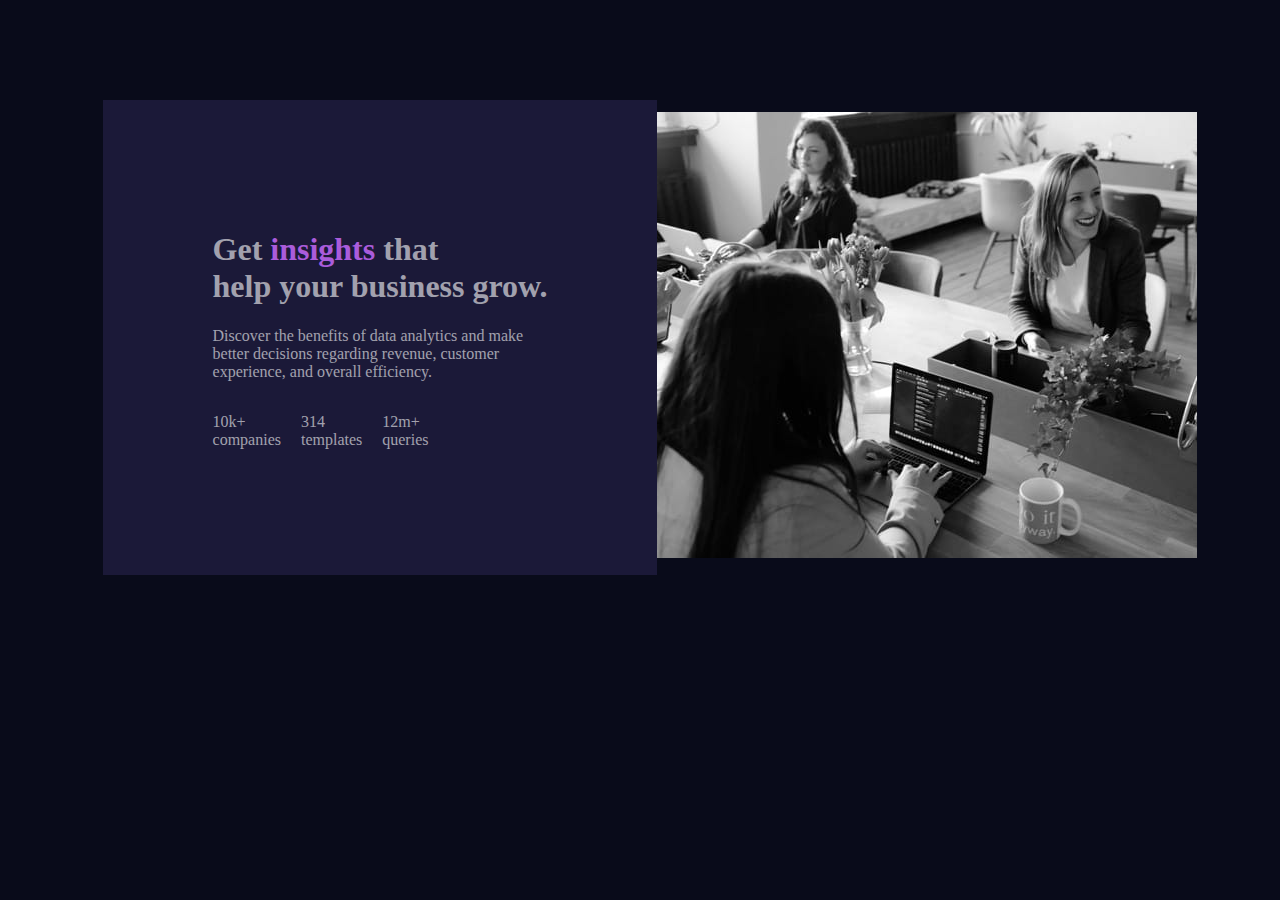
<file: index.html>
<!DOCTYPE html>
<html lang="en">
<head>
    <meta charset="UTF-8">
    <meta http-equiv="X-UA-Compatible" content="IE=edge">
    <meta name="viewport" content="width=device-width, initial-scale=1.0">
    <title>class task</title>
    <link rel="stylesheet" href="./style.css">
</head>
<body>
    <main class="component">
    <section>
        <div class="message">
            <h1>Get <span class="insight"> insights</span> that <br> help your business grow.</h1>
            <p>
                Discover the benefits of data analytics and make <br> better decisions regarding revenue, customer <br> experience, and overall efficiency.
            </p>
            <div class="rating">
                <p><span> 10k+</span><br> companies</p>
                <p><span> 314</span> <br> templates</p>
                <p><span>12m+</span>  <br> queries</p>
            </div>
        </div>
    </section>
    <section> 
        <div class="image">
        <img src="./image-header-desktop.jpg" alt="girls on laptop">
    </div>
    </section>
</main>
</body>
</html>
</file>
<file: style.css>
body{
    background:hsl(233, 47%, 7%) ;
}
.component{
display: flex;
flex: wrap;
align-items: center;
justify-content: center;
margin-top: 100px;
}
.message{
    color:hsla(0, 0%, 100%, 0.6) ;
    margin-left: 20px;
    background:hsl(244, 38%, 16%) ;
    padding: 110px;
}
.insight{
color:  hsl(277, 64%, 61%);
}
.image{
   width: 30%;
}
.rating{
   display: flex; 
   flex-wrap: wrap;
   gap: 20px;
}
</file>
